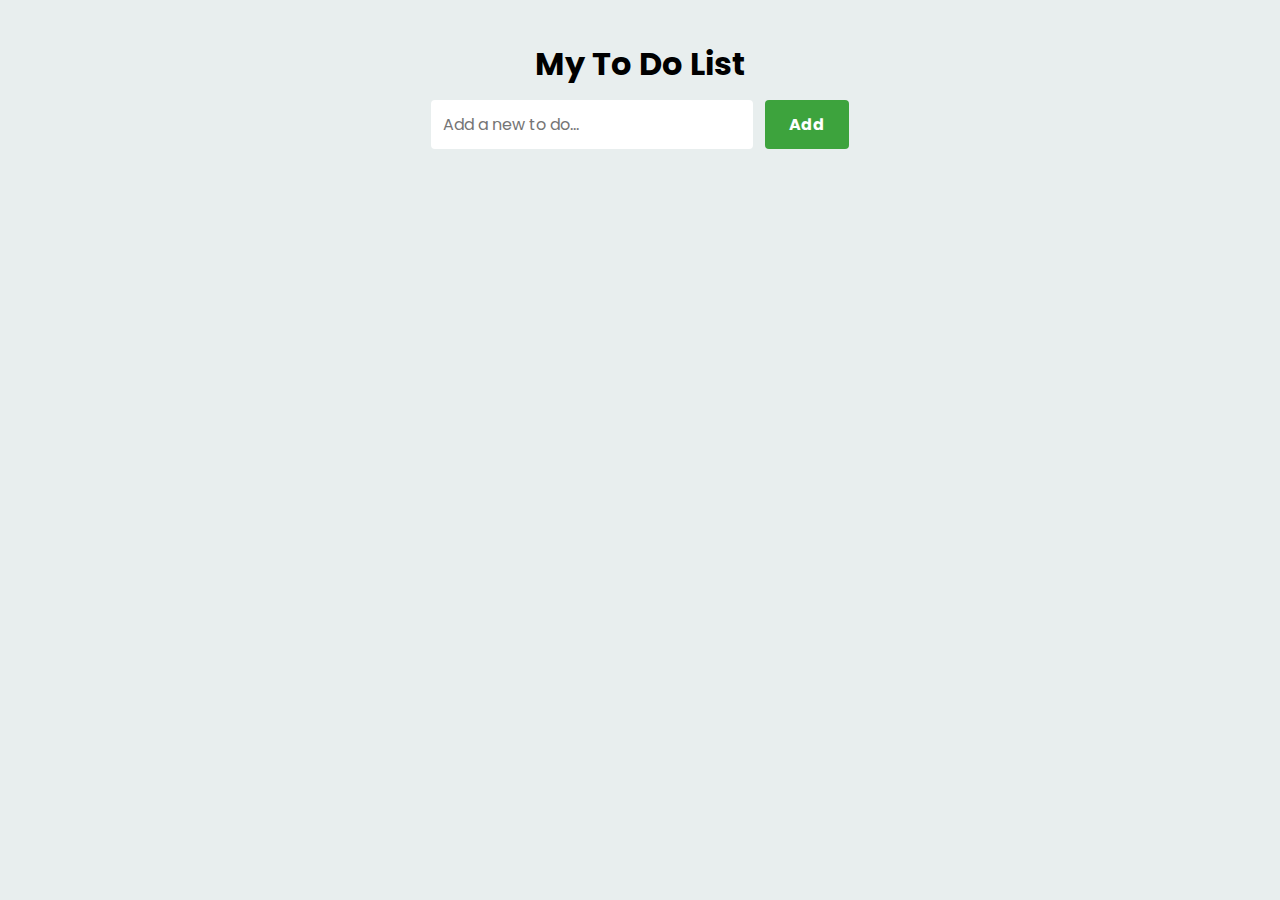
<file: index.html>
<!DOCTYPE html>
<html lang="en">
<head>
    <meta charset="UTF-8">
    <meta http-equiv="X-UA-Compatible" content="IE=edge">
    <meta name="viewport" content="width=device-width, initial-scale=1.0">
    <link rel="stylesheet" href="style.css">
    <title>To Do List - JavaScript Project</title>
</head>
<body>
    <div class="container">
        <div class="input-container">
            <h1>My To Do List</h1>
            <input type="text" placeholder="Add a new to do..." id="inputBox">
            <input type="button" value="Add" id="addBtn">
        </div>

        <ul class="todoList" id="todoList">
            <!-- <li><p>Task1</p></li>
            <li>Task2</li>
            <li>Task3</li> -->
        </ul>
    </div>

    <script src="script.js"></script>
</body>
</html>
</file>
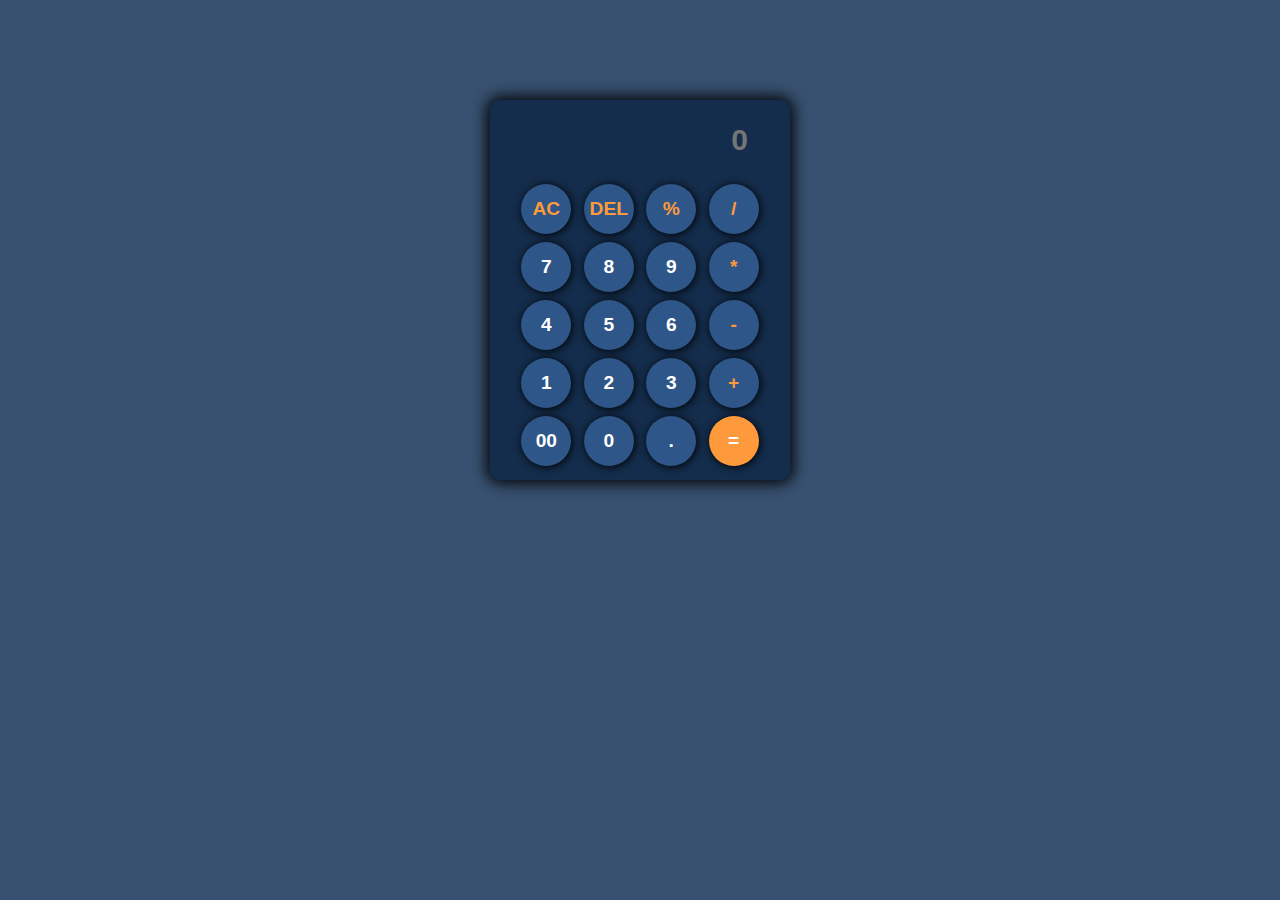
<file: Calculator.html>
<!DOCTYPE html>
<html lang="en">
<head>
    <meta charset="UTF-8">
    <meta name="viewport" content="width=device-width, initial-scale=1.0">
    <title>Document</title>
    <link rel="stylesheet" href="Calculator.css">
</head>
<body>
    <div class="container">

        <div class="component">
            <div class="search">
                <input type="text" value="" id="search-bar" placeholder="0">
            </div>

            <div class="buttons">
                <div>
                <button class="button button-effect" style="color: #ff9a3c;" >AC</button>
                <button class="button button-effect" style="color: #ff9a3c;">DEL</button>
                <button class="button button-effect" style="color: #ff9a3c;">%</button>
                <button class="button button-effect" style="color: #ff9a3c;">/</button>
                </div>
                <div>
                <button class="button button-effect">7</button>
                <button class="button button-effect">8</button>
                <button class="button button-effect">9</button>
                <button class="button button-effect" style="color: #ff9a3c;">*</button>
            </div>
            <div>
                <button class="button button-effect">4</button>
                <button class="button button-effect">5</button>
                <button class="button button-effect">6</button>
                <button class="button button-effect" style="color: #ff9a3c;">-</button>
            </div>
            <div>
                <button class="button button-effect" >1</button>
                <button class="button button-effect" >2</button>
                <button class="button button-effect">3</button>
                <button class="button button-effect" style="color: #ff9a3c;">+</button>
            </div>
            <div>
                <button class="button button-effect">00</button>
                <button class="button button-effect">0</button>
                <button class="button button-effect">.</button>
                <button class="button button-effect" style="background-color: #ff9a3c; color: white;">=</button>
            </div>
            </div>
    </div>
    </div>
</body>
<script src="Calculator.js">
</script>
</html>
</file>
<file: style.css>
@import url('https://fonts.googleapis.com/css2?family=Poppins&display=swap');

*{
    margin: 0;
    padding: 0;
    box-sizing: border-box;
    font-family: 'Poppins', sans-serif;
}

body{
    background-color: rgb(232, 238, 238);
}

.container{
    display: flex;
    flex-direction: column;
    justify-content: center;
    align-items: center;
    margin-top: 20px;
}

.input-container{
    width: 100%;
    max-width: 500px;
    text-align: center;
    padding: 20px;
}

.input-container input{
    border: none;
    outline: none;
    padding: 12px;
    margin-block: 12px;
    border-radius: 4px;
    font-size: 16px;
}

.input-container input[type="text"]{
    width: 70%;
}

.input-container input[type="button"]{
    background-color: #3da33d;
    color: #fff;
    font-weight: 700;
    margin-left: 8px;
    cursor: pointer;
    padding: 12px 24px;
}

.input-container input[type="button"]:hover{
    background-color: #60b160;
}

ul{
    width: 70%;
    max-width: 450px;
    /* display: flex;
    justify-content: center;
    flex-direction: column;
    align-items: center; */
}

ul li{
    list-style-type: none;
    cursor: pointer;
    margin-block-end: 12px;
    border-radius: 8px;
    border: 0.125px solid #a19f9f;
    padding: 6px 12px;
    background-color: #ffffff;
    display: flex;
    align-items: center;
    justify-content: space-between;
    transition: background-color 0.5s;
}

ul li:hover{
    background-color: #cbcaca;
}

ul li p{
    flex-grow: 1;
    padding: 2px;
}
.btn{
    border: none;
    outline: none;
    font-size: 16px;
    background: none;
    font-weight: 600;
    cursor: pointer;
    padding: 8px;
}

.deleteBtn{
    color: #ff0000;
}

.editBtn{
    color: #008000;
}
</file>
<file: Calculator.css>
* {
    margin: 0;
    padding: 0;
    font-family: sans-serif;
    font-weight: bold;
}
body {
    background-color: #385170;
    display: flex;
    justify-content: center;
    position: relative;
    top: 100px;
}
.container {
    height: 380px;
    width: 300px;
    background-color: #142d4c;
    display: flex;
    align-items: center;
    justify-content: center;
    border-radius: 10px;
    border: none;
    box-shadow: 0px 0px 15px 3px black;
}
.component {
    height: 350px;
    width: 90%;
}
.search {
    height: 50px;
    width: 100%;
    display: flex;
    align-items: center;
    justify-content: center;
}
.search input {
    height: 50px;
    width: 80%;
    border-radius: 10px;
    border: none;
    border: none;
    font-size: 30px;
    padding: 3px;
    text-align: end;
    cursor: pointer;
    background-color:transparent;
    color: white;
}
.buttons {
    height: 290px;
    width: 100%;
    display: flex;
    align-items: center;
    justify-content: space-around;
    flex-wrap: wrap;
    margin-top: 15px;
    
}
.button {
    font-size: larger;
    height: 50px;
    width: 50px;
    border: none;
    border-radius: 50%;
    margin: 4px;
    cursor: pointer;
}

.button-effect {
    background-color: #2e5688;
    box-shadow: 1px 1px 8px 0px black;
    color: white;
}
</file>
